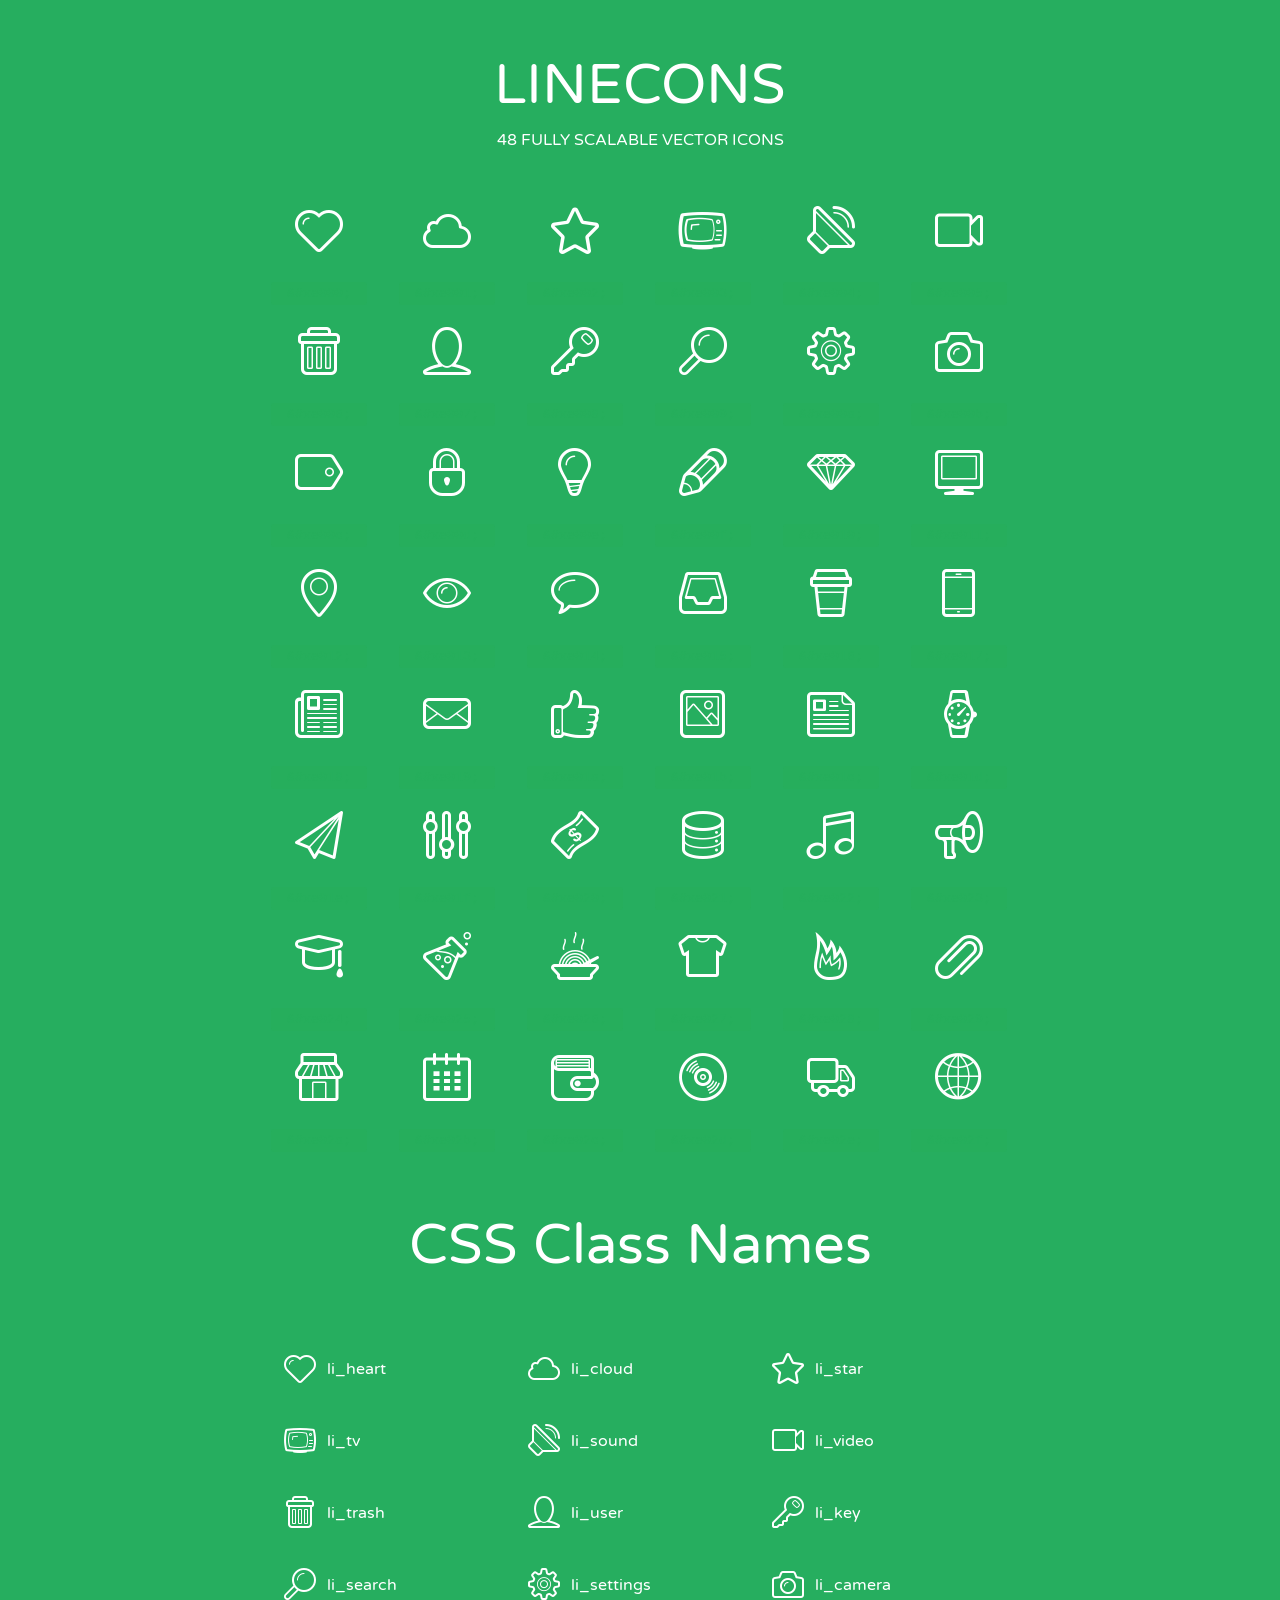
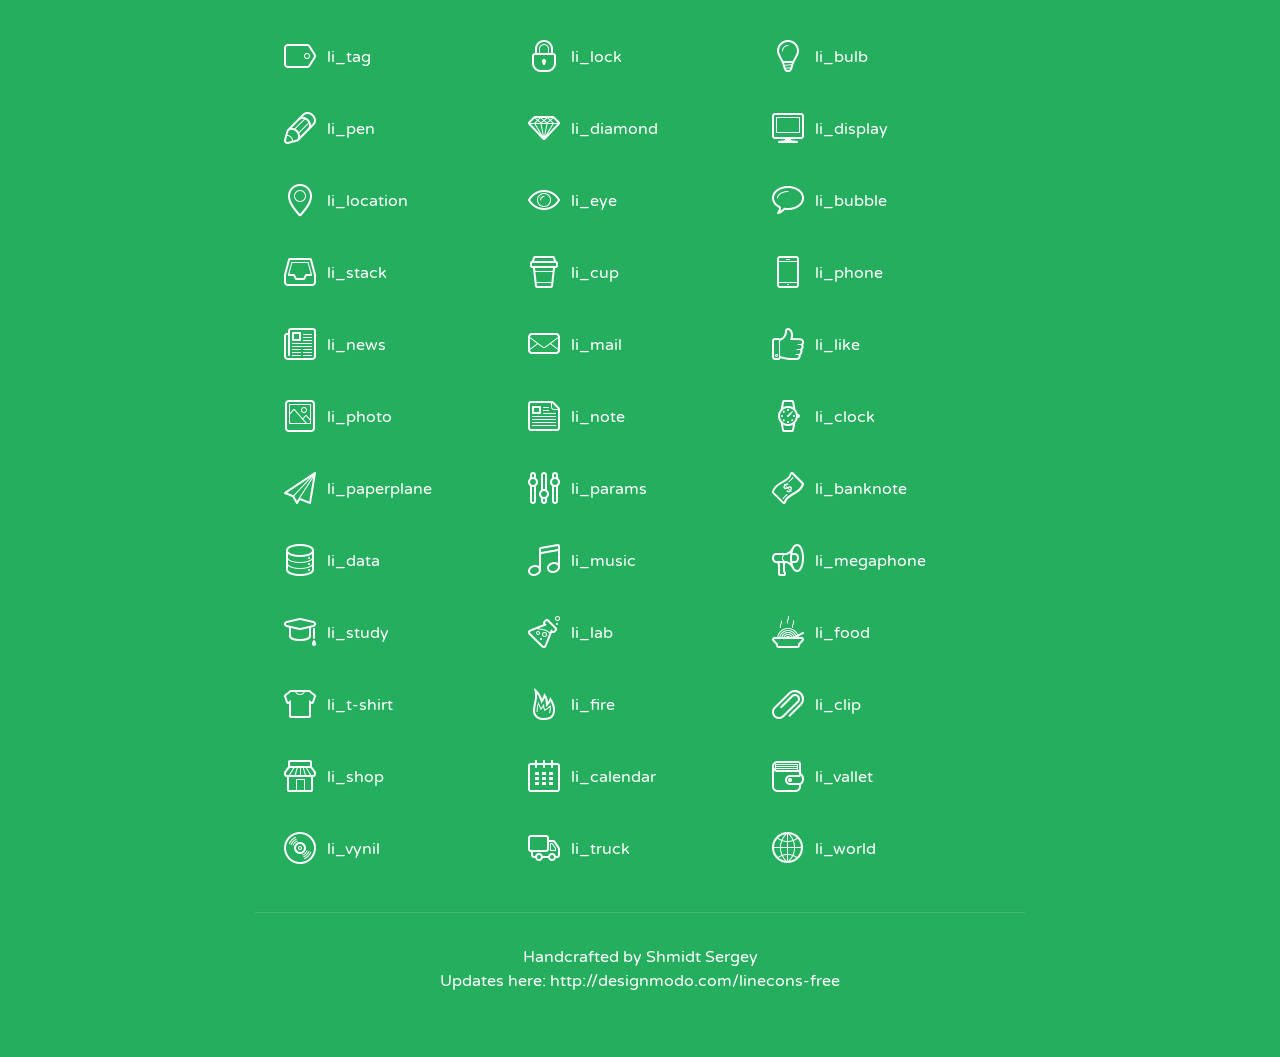
<file: ActiveOSSProject/app/static/lineicons/index.html>
<!doctype html>
<html>
<head>
<title>LINECONS - 48 Fully Scalable Vector Icons</title>
<link rel="stylesheet" href="style.css" />
<link href='http://fonts.googleapis.com/css?family=Varela+Round' rel='stylesheet' type='text/css'>
<!--[if lte IE 7]><script src="lte-ie7.js"></script><![endif]-->

<!-- 

Thanks http://icomoon.io/app/ for amazing service!

-->


<style>
	section, header, footer {display: block;}
	body {
		font-family: 'Varela Round', sans-serif;
		color: #333333;
		line-height: 1.5;
		font-size: 16px;
		background:#26ae5f;
		color:white;
		-moz-text-shadow: 0 1px 1px rgba(0, 0, 0, 0.21);
		-webkit-text-shadow: 0 1px 1px rgba(0, 0, 0, 0.21);
	}
	* {
		-moz-box-sizing: border-box;
		-webkit-box-sizing: border-box;
		box-sizing: border-box;
		margin: 0;
		padding: 0;
	}
	.glyph {
		float: left;
		text-align: center;
		padding: .5em;
		margin: 0 .5em;
		width: 7em;
		border-radius: .375em;
		top:0;
		position:relative;
		-webkit-transition:0.2s ease-in;
		-o-transition:0.2s ease-in;
		-moz-transition:0.2s ease-in;
		-ie-transition:0.2s ease-in;
		transition:0.2s ease-in;
	}
	.glyph input {
		width: 100%;
		text-align: center;
		font-family: consolas, monospace;
		border-radius:3px;
		border:none;
		padding:4px;
		background:#26AE5C;
		color:#26AE5C;
		-webkit-transition:0.2s ease-in;
		-o-transition:0.2s ease-in;
		-moz-transition:0.2s ease-in;
		-ie-transition:0.2s ease-in;
		transition:0.2s ease-in;
	}
	.glyph:hover input {
		background:#26ae5f;
		padding:4px;
		color:#ffffff;
	}
	.glyph:hover {
		-webkit-transition: all 0.5s ease-out;
		background:#222821;
		color:#fff;
		text-shadow: none;
		-moz-text-shadow: none;
		-webkit-text-shadow: none;
		top:-5px;
		position:relative;
	}
	.glyph input, .mtm {
		margin-top: .75em;
	}
	.w-main {
		width: 770px;
		text-align:center;
	}
	.centered {
		margin-left: auto;
		margin-right: auto;
	}
	.fs1 {
		font-size: 3em;
	}
	header {
		margin: 2em 0;
		padding-bottom: .5em;
	}
	header h1 {
		font-size: 3.5em;
		font-weight: normal;
	}
	.clearfix:before, .clearfix:after { content: ""; display: table; }
	.clearfix:after, .clear { clear: both; }
	footer {
		margin: 2em 0;
		padding: 2em 0;
		border-top: 1px solid rgb(60, 189, 114);
		box-shadow: 0 -1px rgb(33, 165, 89);
	}
	a, a:visited {
		color: #ffffff; text-decoration:none;
	}
	a:hover, a:focus {color: #222821; text-decoration:none;}
	.box1 {
		display: inline-block;
		width: 14em;
		padding: .25em .5em;
		margin: .5em 1em .5em 0;
		text-align:left;
		
	}
	.box1 span { 
		font-size:2em;
		position: relative;
		top: 0.25em;
		margin-right: 0.1em;
	}
</style>
</head>
<body>
	<div class="w-main centered">
	<section class="mtm clearfix" id="glyphs">
	<header>
		<h1>LINECONS</h1>
		<p>48 FULLY SCALABLE VECTOR ICONS</p>
	</header>
	<div class="glyph">
		<div class="fs1" aria-hidden="true" data-icon="&#xe000;"></div>
		<input type="text" readonly="readonly" value="&amp;#xe000;" />
	</div>
	<div class="glyph">
		<div class="fs1" aria-hidden="true" data-icon="&#xe001;"></div>
		<input type="text" readonly="readonly" value="&amp;#xe001;" />
	</div>
	<div class="glyph">
		<div class="fs1" aria-hidden="true" data-icon="&#xe002;"></div>
		<input type="text" readonly="readonly" value="&amp;#xe002;" />
	</div>
	<div class="glyph">
		<div class="fs1" aria-hidden="true" data-icon="&#xe003;"></div>
		<input type="text" readonly="readonly" value="&amp;#xe003;" />
	</div>
	<div class="glyph">
		<div class="fs1" aria-hidden="true" data-icon="&#xe004;"></div>
		<input type="text" readonly="readonly" value="&amp;#xe004;" />
	</div>
	<div class="glyph">
		<div class="fs1" aria-hidden="true" data-icon="&#xe005;"></div>
		<input type="text" readonly="readonly" value="&amp;#xe005;" />
	</div>
	<div class="glyph">
		<div class="fs1" aria-hidden="true" data-icon="&#xe006;"></div>
		<input type="text" readonly="readonly" value="&amp;#xe006;" />
	</div>
	<div class="glyph">
		<div class="fs1" aria-hidden="true" data-icon="&#xe007;"></div>
		<input type="text" readonly="readonly" value="&amp;#xe007;" />
	</div>
	<div class="glyph">
		<div class="fs1" aria-hidden="true" data-icon="&#xe008;"></div>
		<input type="text" readonly="readonly" value="&amp;#xe008;" />
	</div>
	<div class="glyph">
		<div class="fs1" aria-hidden="true" data-icon="&#xe009;"></div>
		<input type="text" readonly="readonly" value="&amp;#xe009;" />
	</div>
	<div class="glyph">
		<div class="fs1" aria-hidden="true" data-icon="&#xe00a;"></div>
		<input type="text" readonly="readonly" value="&amp;#xe00a;" />
	</div>
	<div class="glyph">
		<div class="fs1" aria-hidden="true" data-icon="&#xe00b;"></div>
		<input type="text" readonly="readonly" value="&amp;#xe00b;" />
	</div>
	<div class="glyph">
		<div class="fs1" aria-hidden="true" data-icon="&#xe00c;"></div>
		<input type="text" readonly="readonly" value="&amp;#xe00c;" />
	</div>
	<div class="glyph">
		<div class="fs1" aria-hidden="true" data-icon="&#xe00d;"></div>
		<input type="text" readonly="readonly" value="&amp;#xe00d;" />
	</div>
	<div class="glyph">
		<div class="fs1" aria-hidden="true" data-icon="&#xe00e;"></div>
		<input type="text" readonly="readonly" value="&amp;#xe00e;" />
	</div>
	<div class="glyph">
		<div class="fs1" aria-hidden="true" data-icon="&#xe00f;"></div>
		<input type="text" readonly="readonly" value="&amp;#xe00f;" />
	</div>
	<div class="glyph">
		<div class="fs1" aria-hidden="true" data-icon="&#xe010;"></div>
		<input type="text" readonly="readonly" value="&amp;#xe010;" />
	</div>
	<div class="glyph">
		<div class="fs1" aria-hidden="true" data-icon="&#xe011;"></div>
		<input type="text" readonly="readonly" value="&amp;#xe011;" />
	</div>
	<div class="glyph">
		<div class="fs1" aria-hidden="true" data-icon="&#xe012;"></div>
		<input type="text" readonly="readonly" value="&amp;#xe012;" />
	</div>
	<div class="glyph">
		<div class="fs1" aria-hidden="true" data-icon="&#xe013;"></div>
		<input type="text" readonly="readonly" value="&amp;#xe013;" />
	</div>
	<div class="glyph">
		<div class="fs1" aria-hidden="true" data-icon="&#xe014;"></div>
		<input type="text" readonly="readonly" value="&amp;#xe014;" />
	</div>
	<div class="glyph">
		<div class="fs1" aria-hidden="true" data-icon="&#xe015;"></div>
		<input type="text" readonly="readonly" value="&amp;#xe015;" />
	</div>
	<div class="glyph">
		<div class="fs1" aria-hidden="true" data-icon="&#xe016;"></div>
		<input type="text" readonly="readonly" value="&amp;#xe016;" />
	</div>
	<div class="glyph">
		<div class="fs1" aria-hidden="true" data-icon="&#xe017;"></div>
		<input type="text" readonly="readonly" value="&amp;#xe017;" />
	</div>
	<div class="glyph">
		<div class="fs1" aria-hidden="true" data-icon="&#xe018;"></div>
		<input type="text" readonly="readonly" value="&amp;#xe018;" />
	</div>
	<div class="glyph">
		<div class="fs1" aria-hidden="true" data-icon="&#xe019;"></div>
		<input type="text" readonly="readonly" value="&amp;#xe019;" />
	</div>
	<div class="glyph">
		<div class="fs1" aria-hidden="true" data-icon="&#xe01a;"></div>
		<input type="text" readonly="readonly" value="&amp;#xe01a;" />
	</div>
	<div class="glyph">
		<div class="fs1" aria-hidden="true" data-icon="&#xe01b;"></div>
		<input type="text" readonly="readonly" value="&amp;#xe01b;" />
	</div>
	<div class="glyph">
		<div class="fs1" aria-hidden="true" data-icon="&#xe01c;"></div>
		<input type="text" readonly="readonly" value="&amp;#xe01c;" />
	</div>
	<div class="glyph">
		<div class="fs1" aria-hidden="true" data-icon="&#xe01d;"></div>
		<input type="text" readonly="readonly" value="&amp;#xe01d;" />
	</div>
	<div class="glyph">
		<div class="fs1" aria-hidden="true" data-icon="&#xe01e;"></div>
		<input type="text" readonly="readonly" value="&amp;#xe01e;" />
	</div>
	<div class="glyph">
		<div class="fs1" aria-hidden="true" data-icon="&#xe01f;"></div>
		<input type="text" readonly="readonly" value="&amp;#xe01f;" />
	</div>
	<div class="glyph">
		<div class="fs1" aria-hidden="true" data-icon="&#xe020;"></div>
		<input type="text" readonly="readonly" value="&amp;#xe020;" />
	</div>
	<div class="glyph">
		<div class="fs1" aria-hidden="true" data-icon="&#xe021;"></div>
		<input type="text" readonly="readonly" value="&amp;#xe021;" />
	</div>
	<div class="glyph">
		<div class="fs1" aria-hidden="true" data-icon="&#xe022;"></div>
		<input type="text" readonly="readonly" value="&amp;#xe022;" />
	</div>
	<div class="glyph">
		<div class="fs1" aria-hidden="true" data-icon="&#xe023;"></div>
		<input type="text" readonly="readonly" value="&amp;#xe023;" />
	</div>
	<div class="glyph">
		<div class="fs1" aria-hidden="true" data-icon="&#xe024;"></div>
		<input type="text" readonly="readonly" value="&amp;#xe024;" />
	</div>
	<div class="glyph">
		<div class="fs1" aria-hidden="true" data-icon="&#xe025;"></div>
		<input type="text" readonly="readonly" value="&amp;#xe025;" />
	</div>
	<div class="glyph">
		<div class="fs1" aria-hidden="true" data-icon="&#xe026;"></div>
		<input type="text" readonly="readonly" value="&amp;#xe026;" />
	</div>
	<div class="glyph">
		<div class="fs1" aria-hidden="true" data-icon="&#xe027;"></div>
		<input type="text" readonly="readonly" value="&amp;#xe027;" />
	</div>
	<div class="glyph">
		<div class="fs1" aria-hidden="true" data-icon="&#xe028;"></div>
		<input type="text" readonly="readonly" value="&amp;#xe028;" />
	</div>
	<div class="glyph">
		<div class="fs1" aria-hidden="true" data-icon="&#xe029;"></div>
		<input type="text" readonly="readonly" value="&amp;#xe029;" />
	</div>
	<div class="glyph">
		<div class="fs1" aria-hidden="true" data-icon="&#xe02a;"></div>
		<input type="text" readonly="readonly" value="&amp;#xe02a;" />
	</div>
	<div class="glyph">
		<div class="fs1" aria-hidden="true" data-icon="&#xe02b;"></div>
		<input type="text" readonly="readonly" value="&amp;#xe02b;" />
	</div>
	<div class="glyph">
		<div class="fs1" aria-hidden="true" data-icon="&#xe02c;"></div>
		<input type="text" readonly="readonly" value="&amp;#xe02c;" />
	</div>
	<div class="glyph">
		<div class="fs1" aria-hidden="true" data-icon="&#xe02d;"></div>
		<input type="text" readonly="readonly" value="&amp;#xe02d;" />
	</div>
	<div class="glyph">
		<div class="fs1" aria-hidden="true" data-icon="&#xe02e;"></div>
		<input type="text" readonly="readonly" value="&amp;#xe02e;" />
	</div>
	<div class="glyph">
		<div class="fs1" aria-hidden="true" data-icon="&#xe02f;"></div>
		<input type="text" readonly="readonly" value="&amp;#xe02f;" />
	</div>
	</section>
	<div class="clear"></div>
	<section class="mtm clearfix" id="glyphs">
	<header>
		<h1>CSS Class Names</h1>
	</header>
	<span class="box1">
		<span aria-hidden="true" class="li_heart"></span>
		&nbsp;li_heart
	</span>
	<span class="box1">
		<span aria-hidden="true" class="li_cloud"></span>
		&nbsp;li_cloud
	</span>
	<span class="box1">
		<span aria-hidden="true" class="li_star"></span>
		&nbsp;li_star
	</span>
	<span class="box1">
		<span aria-hidden="true" class="li_tv"></span>
		&nbsp;li_tv
	</span>
	<span class="box1">
		<span aria-hidden="true" class="li_sound"></span>
		&nbsp;li_sound
	</span>
	<span class="box1">
		<span aria-hidden="true" class="li_video"></span>
		&nbsp;li_video
	</span>
	<span class="box1">
		<span aria-hidden="true" class="li_trash"></span>
		&nbsp;li_trash
	</span>
	<span class="box1">
		<span aria-hidden="true" class="li_user"></span>
		&nbsp;li_user
	</span>
	<span class="box1">
		<span aria-hidden="true" class="li_key"></span>
		&nbsp;li_key
	</span>
	<span class="box1">
		<span aria-hidden="true" class="li_search"></span>
		&nbsp;li_search
	</span>
	<span class="box1">
		<span aria-hidden="true" class="li_settings"></span>
		&nbsp;li_settings
	</span>
	<span class="box1">
		<span aria-hidden="true" class="li_camera"></span>
		&nbsp;li_camera
	</span>
	<span class="box1">
		<span aria-hidden="true" class="li_tag"></span>
		&nbsp;li_tag
	</span>
	<span class="box1">
		<span aria-hidden="true" class="li_lock"></span>
		&nbsp;li_lock
	</span>
	<span class="box1">
		<span aria-hidden="true" class="li_bulb"></span>
		&nbsp;li_bulb
	</span>
	<span class="box1">
		<span aria-hidden="true" class="li_pen"></span>
		&nbsp;li_pen
	</span>
	<span class="box1">
		<span aria-hidden="true" class="li_diamond"></span>
		&nbsp;li_diamond
	</span>
	<span class="box1">
		<span aria-hidden="true" class="li_display"></span>
		&nbsp;li_display
	</span>
	<span class="box1">
		<span aria-hidden="true" class="li_location"></span>
		&nbsp;li_location
	</span>
	<span class="box1">
		<span aria-hidden="true" class="li_eye"></span>
		&nbsp;li_eye
	</span>
	<span class="box1">
		<span aria-hidden="true" class="li_bubble"></span>
		&nbsp;li_bubble
	</span>
	<span class="box1">
		<span aria-hidden="true" class="li_stack"></span>
		&nbsp;li_stack
	</span>
	<span class="box1">
		<span aria-hidden="true" class="li_cup"></span>
		&nbsp;li_cup
	</span>
	<span class="box1">
		<span aria-hidden="true" class="li_phone"></span>
		&nbsp;li_phone
	</span>
	<span class="box1">
		<span aria-hidden="true" class="li_news"></span>
		&nbsp;li_news
	</span>
	<span class="box1">
		<span aria-hidden="true" class="li_mail"></span>
		&nbsp;li_mail
	</span>
	<span class="box1">
		<span aria-hidden="true" class="li_like"></span>
		&nbsp;li_like
	</span>
	<span class="box1">
		<span aria-hidden="true" class="li_photo"></span>
		&nbsp;li_photo
	</span>
	<span class="box1">
		<span aria-hidden="true" class="li_note"></span>
		&nbsp;li_note
	</span>
	<span class="box1">
		<span aria-hidden="true" class="li_clock"></span>
		&nbsp;li_clock
	</span>
	<span class="box1">
		<span aria-hidden="true" class="li_paperplane"></span>
		&nbsp;li_paperplane
	</span>
	<span class="box1">
		<span aria-hidden="true" class="li_params"></span>
		&nbsp;li_params
	</span>
	<span class="box1">
		<span aria-hidden="true" class="li_banknote"></span>
		&nbsp;li_banknote
	</span>
	<span class="box1">
		<span aria-hidden="true" class="li_data"></span>
		&nbsp;li_data
	</span>
	<span class="box1">
		<span aria-hidden="true" class="li_music"></span>
		&nbsp;li_music
	</span>
	<span class="box1">
		<span aria-hidden="true" class="li_megaphone"></span>
		&nbsp;li_megaphone
	</span>
	<span class="box1">
		<span aria-hidden="true" class="li_study"></span>
		&nbsp;li_study
	</span>
	<span class="box1">
		<span aria-hidden="true" class="li_lab"></span>
		&nbsp;li_lab
	</span>
	<span class="box1">
		<span aria-hidden="true" class="li_food"></span>
		&nbsp;li_food
	</span>
	<span class="box1">
		<span aria-hidden="true" class="li_t-shirt"></span>
		&nbsp;li_t-shirt
	</span>
	<span class="box1">
		<span aria-hidden="true" class="li_fire"></span>
		&nbsp;li_fire
	</span>
	<span class="box1">
		<span aria-hidden="true" class="li_clip"></span>
		&nbsp;li_clip
	</span>
	<span class="box1">
		<span aria-hidden="true" class="li_shop"></span>
		&nbsp;li_shop
	</span>
	<span class="box1">
		<span aria-hidden="true" class="li_calendar"></span>
		&nbsp;li_calendar
	</span>
	<span class="box1">
		<span aria-hidden="true" class="li_vallet"></span>
		&nbsp;li_vallet
	</span>
	<span class="box1">
		<span aria-hidden="true" class="li_vynil"></span>
		&nbsp;li_vynil
	</span>
	<span class="box1">
		<span aria-hidden="true" class="li_truck"></span>
		&nbsp;li_truck
	</span>
	<span class="box1">
		<span aria-hidden="true" class="li_world"></span>
		&nbsp;li_world
	</span>
	</section>
	<footer>
		<p>Handcrafted by <a href="http://shmidt.in">Shmidt Sergey</a></p>
		<p>Updates here: <a href="http://designmodo.com/linecons-free">http://designmodo.com/linecons-free</a></p>
	</footer>
	</div>
	<script>
	document.getElementById("glyphs").addEventListener("click", function(e) {
		var target = e.target;
		if (target.tagName === "INPUT") {
			target.select();
		}
	});
	</script>
</body>
</html>
</file>
<file: ActiveOSSProject/app/static/lineicons/style.css>
@font-face {
	font-family: 'linecons';
	src:url('fonts/linecons.eot');
}
@font-face {
	font-family: 'linecons';
	src: url([data-uri]) format('svg'),
		 url([data-uri]) format('truetype');
	font-weight: normal;
	font-style: normal;
}

/* Use the following CSS code if you want to use data attributes for inserting your icons */
[data-icon]:before {
	font-family: 'linecons';
	content: attr(data-icon);
	speak: none;
	font-weight: normal;
	line-height: 1;
	-webkit-font-smoothing: antialiased;
}

/* Use the following CSS code if you want to have a class per icon */
[class^="li_"]:before, [class*=" li_"]:before {
	font-family: 'linecons';
	font-style: normal;
	speak: none;
	font-weight: normal;
	line-height: 1;
	-webkit-font-smoothing: antialiased;
}
.li_heart:before {
	content: "\e000";
}
.li_cloud:before {
	content: "\e001";
}
.li_star:before {
	content: "\e002";
}
.li_tv:before {
	content: "\e003";
}
.li_sound:before {
	content: "\e004";
}
.li_video:before {
	content: "\e005";
}
.li_trash:before {
	content: "\e006";
}
.li_user:before {
	content: "\e007";
}
.li_key:before {
	content: "\e008";
}
.li_search:before {
	content: "\e009";
}
.li_settings:before {
	content: "\e00a";
}
.li_camera:before {
	content: "\e00b";
}
.li_tag:before {
	content: "\e00c";
}
.li_lock:before {
	content: "\e00d";
}
.li_bulb:before {
	content: "\e00e";
}
.li_pen:before {
	content: "\e00f";
}
.li_diamond:before {
	content: "\e010";
}
.li_display:before {
	content: "\e011";
}
.li_location:before {
	content: "\e012";
}
.li_eye:before {
	content: "\e013";
}
.li_bubble:before {
	content: "\e014";
}
.li_stack:before {
	content: "\e015";
}
.li_cup:before {
	content: "\e016";
}
.li_phone:before {
	content: "\e017";
}
.li_news:before {
	content: "\e018";
}
.li_mail:before {
	content: "\e019";
}
.li_like:before {
	content: "\e01a";
}
.li_photo:before {
	content: "\e01b";
}
.li_note:before {
	content: "\e01c";
}
.li_clock:before {
	content: "\e01d";
}
.li_paperplane:before {
	content: "\e01e";
}
.li_params:before {
	content: "\e01f";
}
.li_banknote:before {
	content: "\e020";
}
.li_data:before {
	content: "\e021";
}
.li_music:before {
	content: "\e022";
}
.li_megaphone:before {
	content: "\e023";
}
.li_study:before {
	content: "\e024";
}
.li_lab:before {
	content: "\e025";
}
.li_food:before {
	content: "\e026";
}
.li_t-shirt:before {
	content: "\e027";
}
.li_fire:before {
	content: "\e028";
}
.li_clip:before {
	content: "\e029";
}
.li_shop:before {
	content: "\e02a";
}
.li_calendar:before {
	content: "\e02b";
}
.li_vallet:before {
	content: "\e02c";
}
.li_vynil:before {
	content: "\e02d";
}
.li_truck:before {
	content: "\e02e";
}
.li_world:before {
	content: "\e02f";
}
</file>
